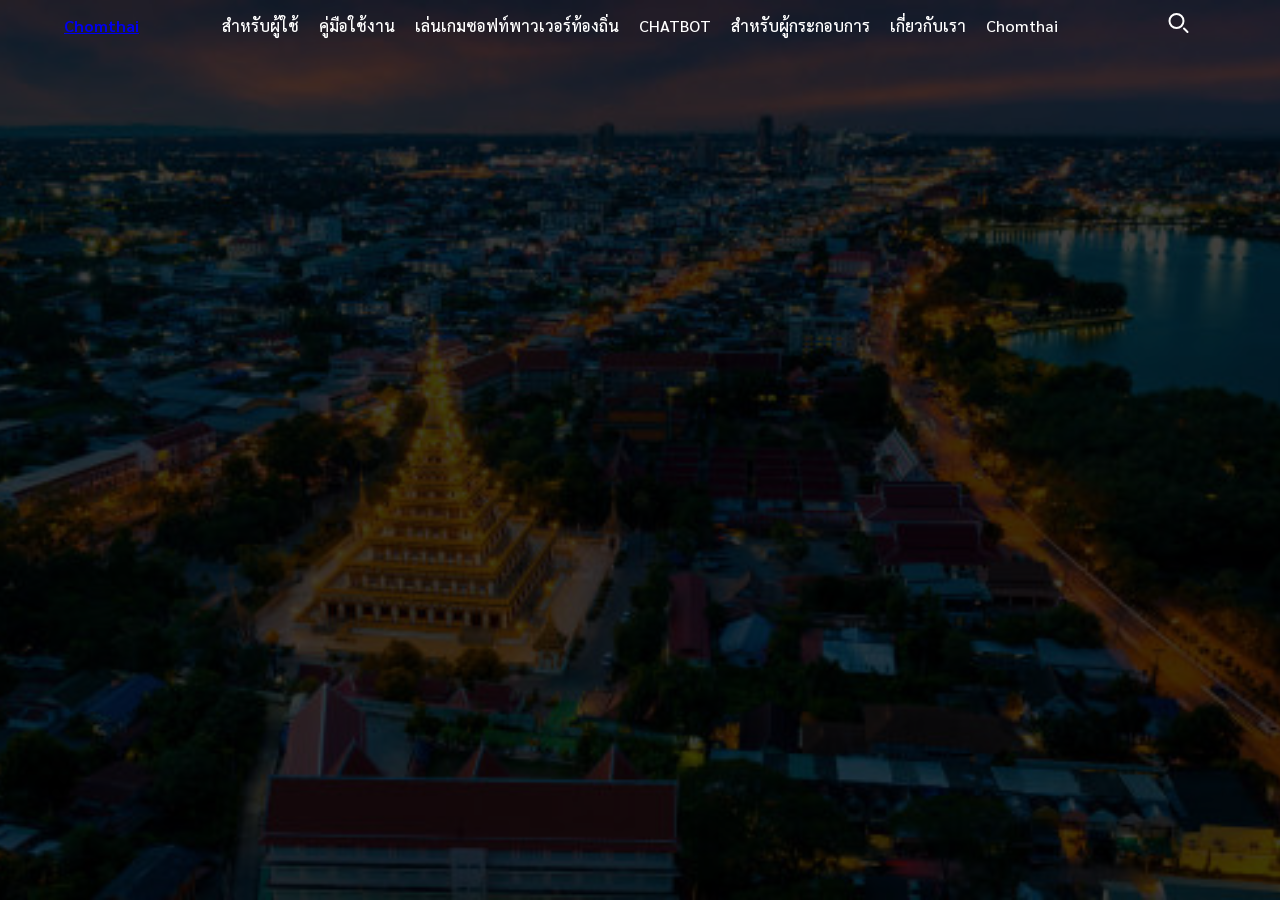
<file: f.html>
<!DOCTYPE html>
<html lang="en">
<head>
  <meta charset="UTF-8" />
  <meta name="viewport" content="width=device-width, initial-scale=1.0"/>
  <title>chomthai</title>
  <link rel="stylesheet" href="style.css">
</head>
<body>
  <header>
    <div class="logo"><a href="Chomthai.html">Chomthai</a></div>
    <ul class="menu">
      <li>สำหรับผู้ใช้</li>
      <li>คู่มือใช้งาน</li>
      <li>เล่นเกมซอฟท์พาวเวอร์ท้องถิ่น</li>
      <li>CHATBOT</li>
      <li>สำหรับผู้กระกอบการ</li>
      <li>เกี่ยวกับเรา</li>
      <li><a href="Chomthai.html" class="no-link">Chomthai</a></li>
    </ul>
    <div class="search">
      <svg aria-hidden="true" xmlns="http://www.w3.org/2000/svg" width="24" height="24" fill="none" viewBox="0 0 24 24">
        <path stroke="currentColor" stroke-linecap="round" stroke-width="2" d="m21 21-3.5-3.5M17 10a7 7 0 1 1-14 0 7 7 0 0 1 14 0Z"/>
      </svg>
    </div>
  </header>
  <div class="slider">
    <div class="list">
      <div class="item active">
        <img src="image/img.jpg">
      </div>
    </div>
  </div>
  <script src="app.js"></script>
</body>
</html>
</file>
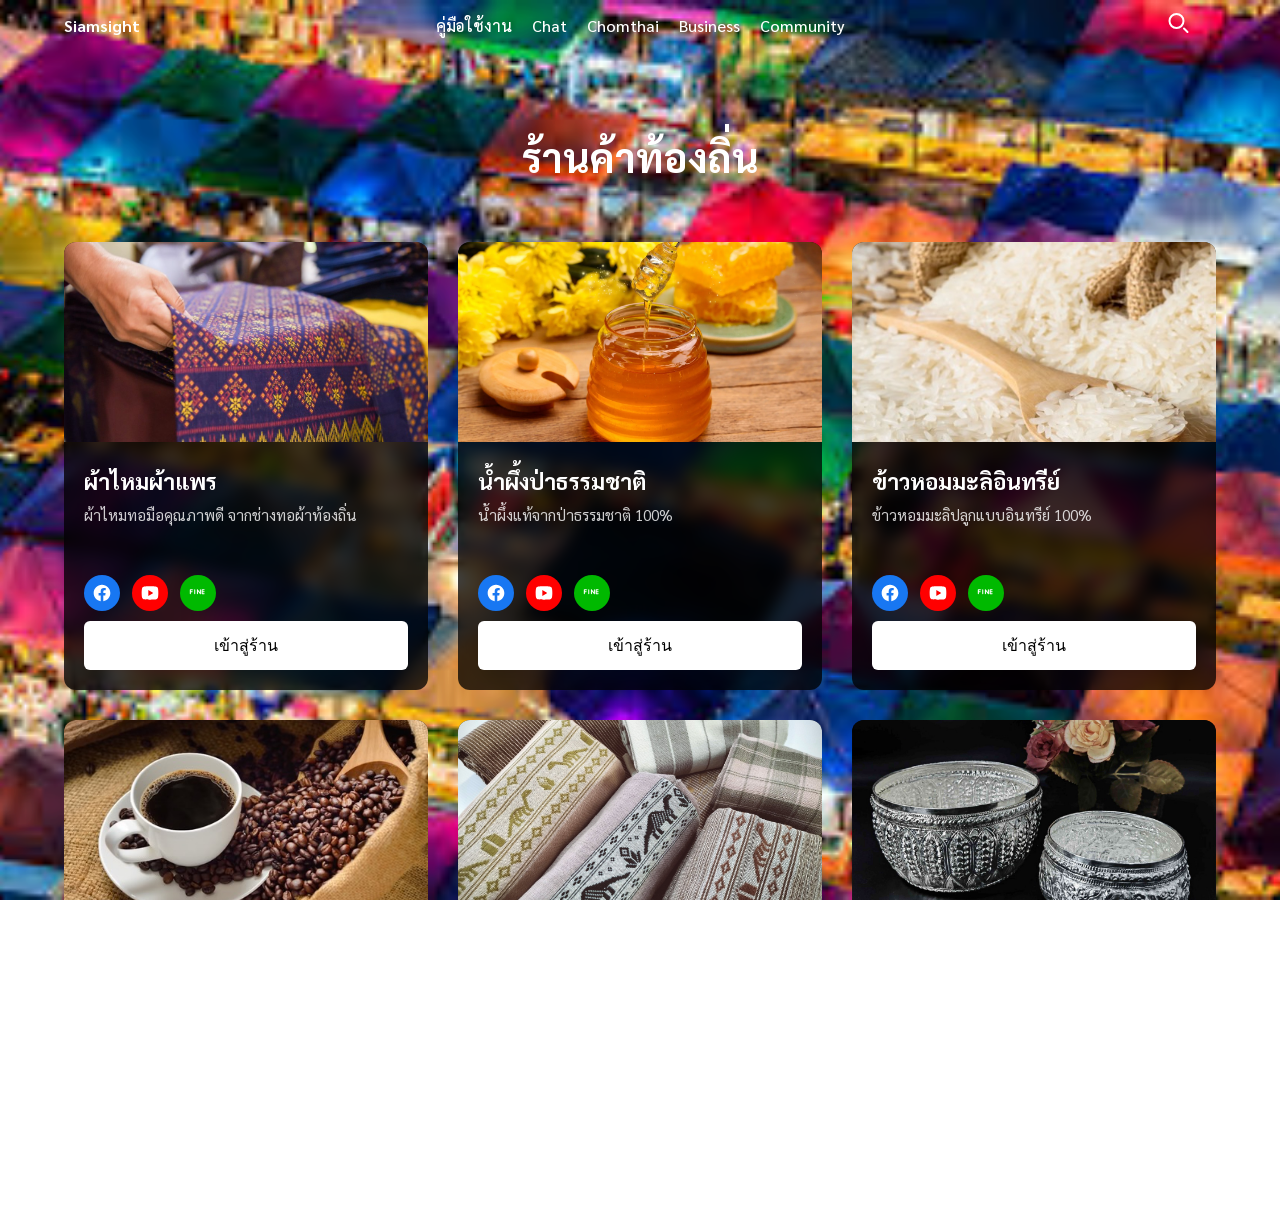
<file: store.html>
<!DOCTYPE html>
<html lang="en">
<head>
  <meta charset="UTF-8" />
  <meta name="viewport" content="width=device-width, initial-scale=1.0"/>
  <title>Siamsight Store</title>
  <link rel="stylesheet" href="style.css">
  <link rel="stylesheet" href="styles/social-buttons.css">
  <link rel="stylesheet" href="styles/scrollbar.css">
</head>
<body>
  <header>
    <div class="logo"><a href="Siamsight.html" class="no-link">Siamsight</a></div>
    <ul class="menu">
      <a href="f.html" class="no-link">คู่มือใช้งาน</a>
      <li class="chat-toggle" id="chat-toggle" tabindex="0" role="button" aria-haspopup="dialog" aria-expanded="false">Chat</li>
      <li><a href="Chomthai.html" class="no-link">Chomthai</a></li>
      <li><a href="store.html" class="no-link active">Business</a></li>
      <li>Community</li>
    </ul>
    <div class="search">
      <svg aria-hidden="true" xmlns="http://www.w3.org/2000/svg" width="24" height="24" fill="none" viewBox="0 0 24 24">
        <path stroke="currentColor" stroke-linecap="round" stroke-width="2" d="m21 21-3.5-3.5M17 10a7 7 0 1 1-14 0 7 7 0 0 1 14 0Z"/>
      </svg>
    </div>
  </header>

  <main class="store-container">
    <h1>ร้านค้าท้องถิ่น</h1>
    
    <div class="store-grid">
      <!-- Example store items -->
      <div class="store-item">
        <img src="image/store1.jpg" alt="Local Product 1">
        <div class="store-item-content">
          <h3>ผ้าไหมผ้าแพร</h3>
          <p>ผ้าไหมทอมือคุณภาพดี จากช่างทอผ้าท้องถิ่น</p>
          <div class="price">฿1,500</div>
          <div class="social-links">
            <a href="https://www.facebook.com/silkshopkk" target="_blank" class="social-button facebook">
              <svg viewBox="0 0 24 24" fill="currentColor">
                <path d="M12.001 2.002c-5.522 0-9.999 4.477-9.999 9.999 0 4.99 3.656 9.126 8.437 9.879v-6.988h-2.54v-2.891h2.54V9.798c0-2.508 1.493-3.891 3.776-3.891 1.094 0 2.24.195 2.24.195v2.459h-1.264c-1.24 0-1.628.772-1.628 1.563v1.875h2.771l-.443 2.891h-2.328v6.988C18.344 21.129 22 16.992 22 12.001c0-5.522-4.477-9.999-9.999-9.999z"/>
              </svg>
            </a>
            <a href="https://www.youtube.com/channel/silkshopkk" target="_blank" class="social-button youtube">
              <svg viewBox="0 0 24 24" fill="currentColor">
                <path d="M21.543 6.498C22 8.28 22 12 22 12s0 3.72-.457 5.502c-.254.985-.997 1.76-1.938 2.022C17.896 20 12 20 12 20s-5.893 0-7.605-.476c-.945-.266-1.687-1.04-1.938-2.022C2 15.72 2 12 2 12s0-3.72.457-5.502c.254-.985.997-1.76 1.938-2.022C6.107 4 12 4 12 4s5.896 0 7.605.476c.945.266 1.687 1.04 1.938 2.022zM10 15.5l6-3.5-6-3.5v7z"/>
              </svg>
            </a>
            <a href="https://line.me/ti/p/@silkshopkk" target="_blank" class="social-button line">
              <svg viewBox="0 0 24 24" fill="currentColor">
                <path d="M19.365 9.863c.349 0 .63.285.63.631 0 .345-.281.63-.63.63H17.61v1.125h1.755c.349 0 .63.283.63.63 0 .344-.281.629-.63.629h-2.386c-.345 0-.627-.285-.627-.629V8.108c0-.345.282-.63.63-.63h2.386c.346 0 .627.285.627.63 0 .349-.281.63-.63.63H17.61v1.125h1.755zm-3.855 3.016c0 .27-.174.51-.432.596-.064.021-.133.031-.199.031-.211 0-.391-.09-.51-.25l-2.443-3.317v2.94c0 .344-.279.629-.631.629-.346 0-.626-.285-.626-.629V8.108c0-.27.173-.51.43-.595.06-.023.136-.033.194-.033.195 0 .375.104.494.254l2.462 3.33V8.108c0-.345.282-.63.63-.63.345 0 .63.285.63.63l-.004 4.771h.005zM8.714 8.108c0-.345-.282-.63-.631-.63-.345 0-.627.285-.627.63v4.771c0 .346.282.629.63.629.346 0 .628-.283.628-.629V8.108zm-2.89 0c0-.345-.282-.63-.63-.63H2.81c-.346 0-.631.285-.631.63v4.771c0 .346.285.629.63.629.344 0 .626-.283.626-.629v-1.729h1.621c.346 0 .63-.283.63-.628 0-.348-.284-.63-.63-.63H3.435V8.738h2.387c.349 0 .632-.285.632-.63z"/>
              </svg>
            </a>
          </div>
          <button class="buy-button">เข้าสู่ร้าน</button>
        </div>
      </div>

      <div class="store-item">
        <img src="image/store2.jpg" alt="Local Product 2">
        <div class="store-item-content">
          <h3>น้ำผึ้งป่าธรรมชาติ</h3>
          <p>น้ำผึ้งแท้จากป่าธรรมชาติ 100%</p>
          <div class="price">฿350</div>
          <div class="social-links">
            <a href="https://www.facebook.com/honeyforyou" target="_blank" class="social-button facebook">
              <svg viewBox="0 0 24 24" fill="currentColor">
                <path d="M12.001 2.002c-5.522 0-9.999 4.477-9.999 9.999 0 4.99 3.656 9.126 8.437 9.879v-6.988h-2.54v-2.891h2.54V9.798c0-2.508 1.493-3.891 3.776-3.891 1.094 0 2.24.195 2.24.195v2.459h-1.264c-1.24 0-1.628.772-1.628 1.563v1.875h2.771l-.443 2.891h-2.328v6.988C18.344 21.129 22 16.992 22 12.001c0-5.522-4.477-9.999-9.999-9.999z"/>
              </svg>
            </a>
            <a href="https://www.youtube.com/channel/honeyforyou" target="_blank" class="social-button youtube">
              <svg viewBox="0 0 24 24" fill="currentColor">
                <path d="M21.543 6.498C22 8.28 22 12 22 12s0 3.72-.457 5.502c-.254.985-.997 1.76-1.938 2.022C17.896 20 12 20 12 20s-5.893 0-7.605-.476c-.945-.266-1.687-1.04-1.938-2.022C2 15.72 2 12 2 12s0-3.72.457-5.502c.254-.985.997-1.76 1.938-2.022C6.107 4 12 4 12 4s5.896 0 7.605.476c.945.266 1.687 1.04 1.938 2.022zM10 15.5l6-3.5-6-3.5v7z"/>
              </svg>
            </a>
            <a href="https://line.me/ti/p/@honeyforyou" target="_blank" class="social-button line">
              <svg viewBox="0 0 24 24" fill="currentColor">
                <path d="M19.365 9.863c.349 0 .63.285.63.631 0 .345-.281.63-.63.63H17.61v1.125h1.755c.349 0 .63.283.63.63 0 .344-.281.629-.63.629h-2.386c-.345 0-.627-.285-.627-.629V8.108c0-.345.282-.63.63-.63h2.386c.346 0 .627.285.627.63 0 .349-.281.63-.63.63H17.61v1.125h1.755zm-3.855 3.016c0 .27-.174.51-.432.596-.064.021-.133.031-.199.031-.211 0-.391-.09-.51-.25l-2.443-3.317v2.94c0 .344-.279.629-.631.629-.346 0-.626-.285-.626-.629V8.108c0-.27.173-.51.43-.595.06-.023.136-.033.194-.033.195 0 .375.104.494.254l2.462 3.33V8.108c0-.345.282-.63.63-.63.345 0 .63.285.63.63l-.004 4.771h.005zM8.714 8.108c0-.345-.282-.63-.631-.63-.345 0-.627.285-.627.63v4.771c0 .346.282.629.63.629.346 0 .628-.283.628-.629V8.108zm-2.89 0c0-.345-.282-.63-.63-.63H2.81c-.346 0-.631.285-.631.63v4.771c0 .346.285.629.63.629.344 0 .626-.283.626-.629v-1.729h1.621c.346 0 .63-.283.63-.628 0-.348-.284-.63-.63-.63H3.435V8.738h2.387c.349 0 .632-.285.632-.63z"/>
              </svg>
            </a>
          </div>
          <button class="buy-button">เข้าสู่ร้าน</button>
        </div>
      </div>

      <div class="store-item">
        <img src="image/store3.jpg" alt="Local Product 3">
        <div class="store-item-content">
          <h3>ข้าวหอมมะลิอินทรีย์</h3>
          <p>ข้าวหอมมะลิปลูกแบบอินทรีย์ 100%</p>
          <div class="price">฿180</div>
          <div class="social-links">
            <a href="https://www.facebook.com/organicrice" target="_blank" class="social-button facebook">
              <svg viewBox="0 0 24 24" fill="currentColor">
                <path d="M12.001 2.002c-5.522 0-9.999 4.477-9.999 9.999 0 4.99 3.656 9.126 8.437 9.879v-6.988h-2.54v-2.891h2.54V9.798c0-2.508 1.493-3.891 3.776-3.891 1.094 0 2.24.195 2.24.195v2.459h-1.264c-1.24 0-1.628.772-1.628 1.563v1.875h2.771l-.443 2.891h-2.328v6.988C18.344 21.129 22 16.992 22 12.001c0-5.522-4.477-9.999-9.999-9.999z"/>
              </svg>
            </a>
            <a href="https://www.youtube.com/channel/organicrice" target="_blank" class="social-button youtube">
              <svg viewBox="0 0 24 24" fill="currentColor">
                <path d="M21.543 6.498C22 8.28 22 12 22 12s0 3.72-.457 5.502c-.254.985-.997 1.76-1.938 2.022C17.896 20 12 20 12 20s-5.893 0-7.605-.476c-.945-.266-1.687-1.04-1.938-2.022C2 15.72 2 12 2 12s0-3.72.457-5.502c.254-.985.997-1.76 1.938-2.022C6.107 4 12 4 12 4s5.896 0 7.605.476c.945.266 1.687 1.04 1.938 2.022zM10 15.5l6-3.5-6-3.5v7z"/>
              </svg>
            </a>
            <a href="https://line.me/ti/p/@organicrice" target="_blank" class="social-button line">
              <svg viewBox="0 0 24 24" fill="currentColor">
                <path d="M19.365 9.863c.349 0 .63.285.63.631 0 .345-.281.63-.63.63H17.61v1.125h1.755c.349 0 .63.283.63.63 0 .344-.281.629-.63.629h-2.386c-.345 0-.627-.285-.627-.629V8.108c0-.345.282-.63.63-.63h2.386c.346 0 .627.285.627.63 0 .349-.281.63-.63.63H17.61v1.125h1.755zm-3.855 3.016c0 .27-.174.51-.432.596-.064.021-.133.031-.199.031-.211 0-.391-.09-.51-.25l-2.443-3.317v2.94c0 .344-.279.629-.631.629-.346 0-.626-.285-.626-.629V8.108c0-.27.173-.51.43-.595.06-.023.136-.033.194-.033.195 0 .375.104.494.254l2.462 3.33V8.108c0-.345.282-.63.63-.63.345 0 .63.285.63.63l-.004 4.771h.005zM8.714 8.108c0-.345-.282-.63-.631-.63-.345 0-.627.285-.627.63v4.771c0 .346.282.629.63.629.346 0 .628-.283.628-.629V8.108zm-2.89 0c0-.345-.282-.63-.63-.63H2.81c-.346 0-.631.285-.631.63v4.771c0 .346.285.629.63.629.344 0 .626-.283.626-.629v-1.729h1.621c.346 0 .63-.283.63-.628 0-.348-.284-.63-.63-.63H3.435V8.738h2.387c.349 0 .632-.285.632-.63z"/>
              </svg>
            </a>
          </div>
          <button class="buy-button">เข้าสู่ร้าน </button>
        </div>
      </div>

      <div class="store-item">
        <img src="image/store4.jpg" alt="Local Product 4">
        <div class="store-item-content">
          <h3>กาแฟดอยช้าง</h3>
          <p>กาแฟอาราบิก้าคั่วกลาง จากดอยช้าง เชียงราย</p>
          <div class="price">฿250</div>
          <div class="social-links">
            <a href="https://www.facebook.com/doicoffee" target="_blank" class="social-button facebook">
              <svg viewBox="0 0 24 24" fill="currentColor">
                <path d="M12.001 2.002c-5.522 0-9.999 4.477-9.999 9.999 0 4.99 3.656 9.126 8.437 9.879v-6.988h-2.54v-2.891h2.54V9.798c0-2.508 1.493-3.891 3.776-3.891 1.094 0 2.24.195 2.24.195v2.459h-1.264c-1.24 0-1.628.772-1.628 1.563v1.875h2.771l-.443 2.891h-2.328v6.988C18.344 21.129 22 16.992 22 12.001c0-5.522-4.477-9.999-9.999-9.999z"/>
              </svg>
            </a>
            <a href="https://www.youtube.com/channel/doicoffee" target="_blank" class="social-button youtube">
              <svg viewBox="0 0 24 24" fill="currentColor">
                <path d="M21.543 6.498C22 8.28 22 12 22 12s0 3.72-.457 5.502c-.254.985-.997 1.76-1.938 2.022C17.896 20 12 20 12 20s-5.893 0-7.605-.476c-.945-.266-1.687-1.04-1.938-2.022C2 15.72 2 12 2 12s0-3.72.457-5.502c.254-.985.997-1.76 1.938-2.022C6.107 4 12 4 12 4s5.896 0 7.605.476c.945.266 1.687 1.04 1.938 2.022zM10 15.5l6-3.5-6-3.5v7z"/>
              </svg>
            </a>
            <a href="https://line.me/ti/p/@doicoffee" target="_blank" class="social-button line">
              <svg viewBox="0 0 24 24" fill="currentColor">
                <path d="M19.365 9.863c.349 0 .63.285.63.631 0 .345-.281.63-.63.63H17.61v1.125h1.755c.349 0 .63.283.63.63 0 .344-.281.629-.63.629h-2.386c-.345 0-.627-.285-.627-.629V8.108c0-.345.282-.63.63-.63h2.386c.346 0 .627.285.627.63 0 .349-.281.63-.63.63H17.61v1.125h1.755zm-3.855 3.016c0 .27-.174.51-.432.596-.064.021-.133.031-.199.031-.211 0-.391-.09-.51-.25l-2.443-3.317v2.94c0 .344-.279.629-.631.629-.346 0-.626-.285-.626-.629V8.108c0-.27.173-.51.43-.595.06-.023.136-.033.194-.033.195 0 .375.104.494.254l2.462 3.33V8.108c0-.345.282-.63.63-.63.345 0 .63.285.63.63l-.004 4.771h.005zM8.714 8.108c0-.345-.282-.63-.631-.63-.345 0-.627.285-.627.63v4.771c0 .346.282.629.63.629.346 0 .628-.283.628-.629V8.108zm-2.89 0c0-.345-.282-.63-.63-.63H2.81c-.346 0-.631.285-.631.63v4.771c0 .346.285.629.63.629.344 0 .626-.283.626-.629v-1.729h1.621c.346 0 .63-.283.63-.628 0-.348-.284-.63-.63-.63H3.435V8.738h2.387c.349 0 .632-.285.632-.63z"/>
              </svg>
            </a>
          </div>
          <button class="buy-button">เข้าสู่ร้าน</button>
        </div>
      </div>

      <div class="store-item">
        <img src="image/store5.jpg" alt="Local Product 5">
        <div class="store-item-content">
          <h3>ผ้าฝ้ายทอมือ</h3>
          <p>ผ้าฝ้ายทอมือ ลายดั้งเดิม จากช่างทอผ้าพื้นเมือง</p>
          <div class="price">฿890</div>
          <div class="social-links">
            <a href="https://www.facebook.com/cottoncraft" target="_blank" class="social-button facebook">
              <svg viewBox="0 0 24 24" fill="currentColor">
                <path d="M12.001 2.002c-5.522 0-9.999 4.477-9.999 9.999 0 4.99 3.656 9.126 8.437 9.879v-6.988h-2.54v-2.891h2.54V9.798c0-2.508 1.493-3.891 3.776-3.891 1.094 0 2.24.195 2.24.195v2.459h-1.264c-1.24 0-1.628.772-1.628 1.563v1.875h2.771l-.443 2.891h-2.328v6.988C18.344 21.129 22 16.992 22 12.001c0-5.522-4.477-9.999-9.999-9.999z"/>
              </svg>
            </a>
            <a href="https://www.youtube.com/channel/cottoncraft" target="_blank" class="social-button youtube">
              <svg viewBox="0 0 24 24" fill="currentColor">
                <path d="M21.543 6.498C22 8.28 22 12 22 12s0 3.72-.457 5.502c-.254.985-.997 1.76-1.938 2.022C17.896 20 12 20 12 20s-5.893 0-7.605-.476c-.945-.266-1.687-1.04-1.938-2.022C2 15.72 2 12 2 12s0-3.72.457-5.502c.254-.985.997-1.76 1.938-2.022C6.107 4 12 4 12 4s5.896 0 7.605.476c.945.266 1.687 1.04 1.938 2.022zM10 15.5l6-3.5-6-3.5v7z"/>
              </svg>
            </a>
            <a href="https://line.me/ti/p/@cottoncraft" target="_blank" class="social-button line">
              <svg viewBox="0 0 24 24" fill="currentColor">
                <path d="M19.365 9.863c.349 0 .63.285.63.631 0 .345-.281.63-.63.63H17.61v1.125h1.755c.349 0 .63.283.63.63 0 .344-.281.629-.63.629h-2.386c-.345 0-.627-.285-.627-.629V8.108c0-.345.282-.63.63-.63h2.386c.346 0 .627.285.627.63 0 .349-.281.63-.63.63H17.61v1.125h1.755zm-3.855 3.016c0 .27-.174.51-.432.596-.064.021-.133.031-.199.031-.211 0-.391-.09-.51-.25l-2.443-3.317v2.94c0 .344-.279.629-.631.629-.346 0-.626-.285-.626-.629V8.108c0-.27.173-.51.43-.595.06-.023.136-.033.194-.033.195 0 .375.104.494.254l2.462 3.33V8.108c0-.345.282-.63.63-.63.345 0 .63.285.63.63l-.004 4.771h.005zM8.714 8.108c0-.345-.282-.63-.631-.63-.345 0-.627.285-.627.63v4.771c0 .346.282.629.63.629.346 0 .628-.283.628-.629V8.108zm-2.89 0c0-.345-.282-.63-.63-.63H2.81c-.346 0-.631.285-.631.63v4.771c0 .346.285.629.63.629.344 0 .626-.283.626-.629v-1.729h1.621c.346 0 .63-.283.63-.628 0-.348-.284-.63-.63-.63H3.435V8.738h2.387c.349 0 .632-.285.632-.63z"/>
              </svg>
            </a>
          </div>
          <button class="buy-button">เข้าสู่ร้าน</button>
        </div>
      </div>

      <div class="store-item">
        <img src="image/store6.jpg" alt="Local Product 6">
        <div class="store-item-content">
          <h3>เครื่องเงินเชียงใหม่</h3>
          <p>เครื่องเงินแท้ ลวดลายโบราณ งานฝีมือช่างเชียงใหม่</p>
          <div class="price">฿2,500</div>
          <div class="social-links">
            <a href="https://www.facebook.com/cmsilver" target="_blank" class="social-button facebook">
              <svg viewBox="0 0 24 24" fill="currentColor">
                <path d="M12.001 2.002c-5.522 0-9.999 4.477-9.999 9.999 0 4.99 3.656 9.126 8.437 9.879v-6.988h-2.54v-2.891h2.54V9.798c0-2.508 1.493-3.891 3.776-3.891 1.094 0 2.24.195 2.24.195v2.459h-1.264c-1.24 0-1.628.772-1.628 1.563v1.875h2.771l-.443 2.891h-2.328v6.988C18.344 21.129 22 16.992 22 12.001c0-5.522-4.477-9.999-9.999-9.999z"/>
              </svg>
            </a>
            <a href="https://www.youtube.com/channel/cmsilver" target="_blank" class="social-button youtube">
              <svg viewBox="0 0 24 24" fill="currentColor">
                <path d="M21.543 6.498C22 8.28 22 12 22 12s0 3.72-.457 5.502c-.254.985-.997 1.76-1.938 2.022C17.896 20 12 20 12 20s-5.893 0-7.605-.476c-.945-.266-1.687-1.04-1.938-2.022C2 15.72 2 12 2 12s0-3.72.457-5.502c.254-.985.997-1.76 1.938-2.022C6.107 4 12 4 12 4s5.896 0 7.605.476c.945.266 1.687 1.04 1.938 2.022zM10 15.5l6-3.5-6-3.5v7z"/>
              </svg>
            </a>
            <a href="https://line.me/ti/p/@cmsilver" target="_blank" class="social-button line">
              <svg viewBox="0 0 24 24" fill="currentColor">
                <path d="M19.365 9.863c.349 0 .63.285.63.631 0 .345-.281.63-.63.63H17.61v1.125h1.755c.349 0 .63.283.63.63 0 .344-.281.629-.63.629h-2.386c-.345 0-.627-.285-.627-.629V8.108c0-.345.282-.63.63-.63h2.386c.346 0 .627.285.627.63 0 .349-.281.63-.63.63H17.61v1.125h1.755zm-3.855 3.016c0 .27-.174.51-.432.596-.064.021-.133.031-.199.031-.211 0-.391-.09-.51-.25l-2.443-3.317v2.94c0 .344-.279.629-.631.629-.346 0-.626-.285-.626-.629V8.108c0-.27.173-.51.43-.595.06-.023.136-.033.194-.033.195 0 .375.104.494.254l2.462 3.33V8.108c0-.345.282-.63.63-.63.345 0 .63.285.63.63l-.004 4.771h.005zM8.714 8.108c0-.345-.282-.63-.631-.63-.345 0-.627.285-.627.63v4.771c0 .346.282.629.63.629.346 0 .628-.283.628-.629V8.108zm-2.89 0c0-.345-.282-.63-.63-.63H2.81c-.346 0-.631.285-.631.63v4.771c0 .346.285.629.63.629.344 0 .626-.283.626-.629v-1.729h1.621c.346 0 .63-.283.63-.628 0-.348-.284-.63-.63-.63H3.435V8.738h2.387c.349 0 .632-.285.632-.63z"/>
              </svg>
            </a>
          </div>
          <button class="buy-button">เข้าสู่ร้าน</button>
        </div>
      </div>

    </div>
  </main>

  <!-- Chat UI -->
  <div class="chat-modal" id="chat-modal" role="dialog" aria-modal="true" aria-hidden="true">
    <div class="chat-panel">
      <div class="chat-header">
        <strong>Chatbot</strong>
        <button class="chat-close" id="chat-close" aria-label="Close chat">✕</button>
      </div>
      <div class="chat-messages" id="chat-messages" tabindex="0">
        <div class="chat-empty">Say hi — this is a UI demo.</div>
      </div>
      <form class="chat-input" id="chat-form">
        <input type="text" id="chat-text" placeholder="Type a message..." aria-label="Type a message">
        <button type="submit">Send</button>
      </form>
    </div>
  </div>

  <script src="app.js"></script>
</body>
</html>
</file>
<file: style.css>
@import url('https://fonts.googleapis.com/css2?family=Noto+Sans+Thai:wght@100..900&family=Noto+Serif+Thai:wght@100..900&family=Roboto:ital,wght@0,100..900;1,100..900&family=Sarabun:ital,wght@0,100;0,200;0,300;0,400;0,500;0,600;0,700;0,800;1,100;1,200;1,300;1,400;1,500;1,600;1,700;1,800&family=Space+Mono:ital,wght@0,400;0,700;1,400;1,700&display=swap');
body {
    font-family: Sarabun;
    margin: 0;
    background: url('image/thai-pattern.jpg') no-repeat center center fixed;
    background-size: cover;
    color: white;
    height: 100vh;
}

/* Store page styles */
.store-container {
    width: 1200px;
    max-width: 90%;
    margin: 80px auto 40px;
    padding: 0 20px;
    position: relative;
}

/* Add background image with overlay for the business page */
.store-container::before {
    content: '';
    position: fixed;
    top: 0;
    left: 0;
    width: 100%;
    height: 100%;
    background-image: url('image/thai-pattern.jpg');
    background-size: cover;
    background-position: center;
    background-attachment: fixed;
    opacity: 0.15;
    z-index: -1;
}

.store-container h1 {
    font-size: 2.5em;
    margin-bottom: 40px;
    text-align: center;
}

.store-grid {
    display: grid;
    grid-template-columns: repeat(auto-fill, minmax(300px, 1fr));
    gap: 30px;
    padding: 20px 0;
}

.store-item {
    background: rgba(0, 0, 0, 0.75);
    border-radius: 12px;
    overflow: hidden;
    transition: transform 0.3s ease, box-shadow 0.3s ease;
    backdrop-filter: blur(8px);
}

.store-item:hover {
    transform: translateY(-5px);
    box-shadow: 0 10px 30px rgba(0, 0, 0, 0.5);
}

.store-item img {
    width: 100%;
    height: 200px;
    object-fit: cover;
}

.store-item-content {
    padding: 20px;
}

.store-item h3 {
    margin: 0 0 10px;
    font-size: 1.4em;
}

.store-item p {
    margin: 0 0 15px;
    opacity: 0.8;
    font-size: 0.95em;
}

.store-item .price {
    font-size: 1.2em;
    opacity: 0;
    font-weight: bold;
    color: #ffffff;
    margin-bottom: 0px;
}

.buy-button {
    width: 100%;
    padding: 12px;
    background: #ffffff;
    color: black;
    border: none;
    border-radius: 6px;
    font-size: 1em;
    cursor: pointer;
    transition: background-color 0.2s ease;
}

.buy-button:hover {
    background: #ffffff;
}

svg {
    width: 25px;
}

header {
    width: 1200px;
    max-width: 90%;
    margin: auto;
    display: grid;
    grid-template-columns: 50px 1fr 50px;
    grid-template-rows: 50px;
    justify-content: center;
    align-items: center;
    position: relative;
    /* bring header above other page layers so menu items are clickable */
    z-index: 10050;
}

a.no-link {
    text-decoration: none;    /* เอาเส้นใต้ */
    color: inherit;           /* ใช้สีข้อความขององค์ประกอบพาเรนต์ */
    cursor: pointer;
}

header .logo {
    font-weight: bold;
}

header .menu {
    padding: 0;
    margin: 0;
    list-style: none;
    display: flex;
    justify-content: center;
    gap: 20px;
    font-weight: 500;
}

/* make header chat toggle clearly clickable */
.chat-toggle {
    cursor: pointer;
    position: relative; /* ensure it sits above any overlapping elements */
    z-index: 10060;
}

/* slider */

.slider {
    height: 100vh;
    overflow: hidden;
    margin-top: -50px;
    position: relative;

}

.slider .list .item {
    position: absolute;
    inset: 0 0 0 0;
    overflow: hidden;
    opacity: 1;
    transition: .5s;
}

.slider .list .item img {
    width: 100%;
    height: 100%;
    object-fit: cover;
}

.slider .list .item::after {
    content: '';
    width: 100%;
    height: 100%;
    position: absolute;
    left: 0;
    bottom: 0;
    background-color: black;
    opacity: 0.75;
}

.slider .list .item .content {
    position: absolute;
    left: 10%;
    top: 20%;
    width: 500px;
    max-width: 80%;
    z-index: 1;
}

.slider .list .item .content .author {
    font-weight: bold;
    letter-spacing: 10px;
}

.slider .list .item .content .title,
.slider .list .item .content .topic {
    font-weight: bold;
    font-size: 5em;
    line-height: 1.3em;
}

.slider .list .item .content .buttons {
    display: grid;
    grid-template-columns: repeat(2, 130px);
    grid-template-rows: 40px;
    gap: 5px;
    margin-top: 20px;
}

.slider .list .item .content button {
    background-color: rgb(59, 59, 59);
    border: none;
    font-family: monospace;
    width: 125px;
    height: 40px;
    border-radius: 5px;
    color: white;
}

/* .slider .list .item .content p:nth-child(1) {
    text-transform: uppercase;
    letter-spacing: 10px;
}

.slider .list .item .content h2 {
    font-size: 100px;
    margin: 0;

} */

/* .slider .list .item.active {
    opacity: 1;
    z-index: 10;

} */

/* .slider .list .item.active p:nth-child(1),
.slider .list .item.active h2,
.slider .list .item.active p:nth-child(3) {
    transform: translateY(30px);
    filter: blur(20px);
    opacity: 0;
    animation: showContent .5s .7s ease-in-out 1 forwards;
}

.slider .list .item.active h2 {
    animation-delay: 1s;

}
.slider .list .item.active p:nth-child(3) {
    animation-duration: 1.3s;
} */

/* .moreinfo {
    position: absolute;
    z-index: 100;
    top: 65%;
    left: 10%;
}

.moreinfo button {
    background-color: rgb(59, 59, 59);
    border: none;
    font-family: monospace;
    width: 100px;
    height: 40px;
    border-radius: 5px;
    color: white;
} */

/* .thumbnail */

.thumbnail {
    position: absolute;
    bottom: 50px;
    left: 73%;
    /* justify-content: center; */
    z-index: 100;
    display: flex;
    gap: 10px;
    width: 690px;
    height: 250px;
    padding: 0 50px;
    box-sizing: border-box;
    overflow: hidden; /* Changed from auto to hidden */
    transform: translateX(-50%); /* Center the container */
}

.thumbnail .items-wrapper {
    display: flex;
    gap: 10px;
    transition: transform 0.5s cubic-bezier(0.4, 0, 0.2, 1);
    will-change: transform;
}

.thumbnail .item {
    width: 150px;
    height: 220px;
    filter: brightness(.5);
    transition: filter 0.5s ease;
    flex-shrink: 0;
    opacity: 1;
    transform: scale(1);
    transition: 
        filter 0.5s ease,
        opacity 0.5s ease,
        transform 0.5s ease;
}

/* Animation classes for items */
.thumbnail .item.sliding-out {
    opacity: 0;
    transform: scale(0.8);
}

.thumbnail .item.sliding-in {
    opacity: 0;
    transform: scale(0.8);
}

.thumbnail .item img {
    width: 100%;
    height: 100%;
    object-fit: cover;
    border-radius: 10px;
}

.thumbnail .item .content {
    position: absolute;
    inset: auto 10px 10px 10px;
}

/* arrow */

.arrows {
    position: absolute;
    right: 7%;
    top: 52%;
    z-index: 100;
}

.arrows button {
    background-color: gray;
    border: none;
    font-family: monospace;
    width: 40px;
    height: 40px;
    border-radius: 5px;
    font-size: x-large;
    color: #eee;
    transition: .5s;
    z-index: 100;
}

.arrows button:hover {
    background-color: white;
    color: black;
}

/* wtf dk */

.slider .thumbnail .item.active {
    filter: brightness(1);
}

.slider .list .item .content p:nth-child(1){
    text-transform: uppercase;  
    letter-spacing: 10px;
}
.slider .list .item .content h2{
    font-size: 100px;
    margin: 0;
}
.slider .list .item.active{
    opacity: 1;
    z-index: 10;
}

@keyframes showContent {
    to{
        transform: translateY(0);
        filter: blur(0);
        opacity: 1;
    }
}
.slider .list .item.active p:nth-child(1),
.slider .list .item.active h2,
.slider .list .item.active button,
.slider .list .item.active p:nth-child(3){
    transform: translateY(30px);
    filter: blur(20px);
    opacity: 0;
    animation: showContent .5s .7s ease-in-out 1 forwards;
}
.slider .list .item.active h2{
    animation-delay: 1s;
}
.slider .list .item.active p:nth-child(3){
    animation-duration: 1.3s;
}

.slider .list .item.active button {
    animation-duration: 1.6s;
}

.slider.next .arrows button,
.slider.prev .arrows button {
    pointer-events: none;
}

/*map*/

:root{
    /* Map button variables */
    --btn-size: 72px;        /* original button diameter */
    --expanded-scale: 7;   /* how much to scale the button when expanded */
    --expanded-radius: 5px; /* final square corner radius */
    --accent: linear-gradient(135deg,#6ee7b7,#3b82f6);
    --txt: #fff;
    --dur: 1000ms; /* increased to slow animations */
    --shadow: 0 10px 30px rgba(2,6,23,0.35);

    /* Chat animation settings */
    --chat-animation-duration: 0.5s;
    --chat-animation-curve: cubic-bezier(0.34, 1.56, 0.64, 1);
    --chat-initial-scale: 0.95;
    --chat-initial-y-offset: 10px;
    --chat-background-opacity: 0.35;
    --chat-panel-shadow: 0 20px 60px rgba(2,6,23,0.7);
    
    /* Chat colors */
    --chat-bg: #0b1220;
    --chat-input-bg: #1e293b;
    --chat-user-msg-bg: #3b82f6;
    --chat-bot-msg-bg: #1e293b;
    --chat-border-color: rgba(255,255,255,0.06);
}

.mapbtn {
    width: var(--btn-size);
    height: var(--btn-size);
    border-radius: 50%;
    display: inline-grid;
    place-items: center;
    /* animate transform, position and shape smoothly when toggling expanded */
    transition: transform var(--dur) cubic-bezier(.2, .9, .2, 1),
                left var(--dur) ease, top var(--dur) ease,
                width var(--dur) ease, height var(--dur) ease,
                border-radius var(--dur) ease, box-shadow var(--dur) ease, opacity var(--dur) ease;
    transform-origin: center center;
    will-change: transform, width, height, left, top, border-radius, box-shadow;
    position: relative;
    z-index: 100;
}

.mapbtn.expanded {
    /* Use transform-based centering and scaling so the change animates smoothly.
       We use fixed positioning so the button centers on the viewport regardless
       of its original parent. We avoid changing width/height directly and rely
       on scale for visual enlargement to prevent layout jumps when the element
       is reparented in JS. */
    position: fixed;
    left: 50%;
    top: 50%;
    /* keep intrinsic width/height (var(--btn-size)) and enlarge with scale */
    width: var(--btn-size);
    height: var(--btn-size);
    transform: translate(-50%, -50%) scale(var(--expanded-scale));
    border-radius: var(--expanded-radius);
    box-shadow: 0 30px 60px rgba(2, 6, 23, 0.6);
    background-image: url("image/img.jpg");
    z-index: 9999;
}

/* content that sits on top of the button when expanded */
.label {
    pointer-events: none; /* let clicks go to button */
    transition: opacity 200ms ease;
}
.mapbtn-btn.expanded .label {
    opacity: 0.95;
}

/* small accessible focus ring */
.mapbtn:focus-visible {
    box-shadow: 0 0 0 4px rgba(99,102,241,0.15), var(--shadow);
}

/* keep the page tidy on very small screens */
@media (max-width:500px) {
    :root { --expanded-scale: 3.5; }
}

/* clickable map points */
.mapbtn {
    position: relative;   /* ensure relative positioning */
    overflow: hidden;     /* clip points when not expanded */
}

/* map background image */
.mapbtn::before {
    content: "";
    position: absolute;
    inset: 0;
    background-image: url('images/map.jpg');  /* 👈 add your map image path here */
    background-size: cover;
    background-position: center;
    opacity: 0;
    transition: opacity var(--dur) ease;
    z-index: 0;
}

/* clickable hotspot styling */
.map-point {
    position: absolute;
    width: 20px;
    height: 20px;
    transform: translate(-50%, -50%); /* center at the point */
    border-radius: 50%;
    background: rgba(255, 80, 80, 0.95);
    box-shadow: 0 4px 12px rgba(0,0,0,0.4);
    transition: transform 200ms ease, box-shadow 200ms ease, opacity var(--dur) ease;
    opacity: 0;          /* hidden until expanded */
    /* disable clicks until expanded-ready to avoid accidental navigation */
    pointer-events: none;
    z-index: 3;          /* above background */
    display: inline-block;
    text-decoration: none;
    cursor: pointer;
}

/* bigger invisible hit area */
.map-point::before {
    content: '';
    position: absolute;
    left: 50%;
    top: 50%;
    transform: translate(-50%,-50%);
    width: 44px;
    height: 44px;
    border-radius: 50%;
    background: transparent;
    pointer-events: none;
}

/* show points and background when expanded */
.mapbtn.expanded .map-point {
    opacity: 1;
}

.mapbtn.expanded::before {
    opacity: 1;
    /* Optional: add a dark overlay to keep text readable */
    background-image: linear-gradient(rgba(0,0,0,0.2), rgba(0,0,0,0.2)),
                     url('images/map.jpg');  /* 👈 add your map image path here */
}

/* only allow pointer events (clicks) when fully expanded and ready */
.mapbtn.expanded-ready .map-point {
    pointer-events: auto;
}

/* hover/focus effects */
.map-point:hover,
.map-point:focus {
    transform: translate(-50%, -50%) scale(1.35);
    box-shadow: 0 8px 20px rgba(0,0,0,0.6);
    outline: none;
}

/* accessibility: visible focus ring */
.map-point:focus {
    box-shadow: 0 0 0 4px rgba(99,102,241,0.15);
}

/* <-------------------------------------> */

/* Chat modal UI */
.chat-modal {
    position: fixed;
    inset: 0;
    display: flex;
    align-items: center;
    justify-content: center;
    background: rgba(0,0,0,0);
    z-index: 10000;
    opacity: 0;
    pointer-events: none;
    transition: opacity var(--chat-animation-duration) ease, 
                background-color var(--chat-animation-duration) ease;
}
.chat-modal.open {
    opacity: 1;
    pointer-events: auto;
    background: rgba(0,0,0,var(--chat-background-opacity));
}
.chat-panel {
    width: 420px;
    max-width: calc(100% - 40px);
    height: 520px;
    background: var(--chat-bg);
    color: #fff;
    border-radius: 12px;
    box-shadow: var(--chat-panel-shadow);
    display: flex;
    flex-direction: column;
    overflow: hidden;
    transform: scale(var(--chat-initial-scale)) translateY(var(--chat-initial-y-offset));
    opacity: 0;
    transition: transform var(--chat-animation-duration) var(--chat-animation-curve),
                opacity var(--chat-animation-duration) ease;
}
.chat-modal.open .chat-panel {
    transform: scale(1) translateY(0);
    opacity: 1;
}
.chat-header {
    padding: 12px 14px;
    background: linear-gradient(90deg,#0f1724,#071024);
    display:flex;
    align-items:center;
    justify-content: space-between;
}
.chat-header button.chat-close {
    background: transparent;
    border: none;
    color: #cbd5e1;
    font-size: 18px;
    cursor: pointer;
}
.chat-messages {
    padding: 16px 16px 28px 16px; /* extra bottom padding so last message isn't hidden */
    flex: 1 1 auto;
    overflow: auto;
    font-size: 14px;
    display: flex;
    flex-direction: column;
    gap: 10px;
    background: transparent;
    scroll-behavior: smooth;
}
.chat-messages .chat-empty {
    opacity: 0.7;
    margin-top: auto;
}

/* Custom (subtle) scrollbar styling - WebKit */
.chat-messages::-webkit-scrollbar {
    width: 10px;
}
.chat-messages::-webkit-scrollbar-track {
    background: transparent;
}
.chat-messages::-webkit-scrollbar-thumb {
    background: rgba(255,255,255,0.06);
    border-radius: 10px;
}
.chat-messages::-webkit-scrollbar-thumb:hover {
    background: rgba(255,255,255,0.12);
}

/* Firefox scrollbar */
.chat-messages {
    scrollbar-width: thin;
    scrollbar-color: rgba(255,255,255,0.06) transparent;
}

/* Support both class naming conventions used in the JS: `.chat-message` / `.user-message` and `.chat-msg user` */
.chat-message,
.chat-msg {
    margin: 8px 0;
    padding: 8px 12px;
    border-radius: 12px;
    max-width: 80%;
    animation: messageAppear var(--chat-animation-duration) var(--chat-animation-curve) forwards;
}

.user-message,
.chat-msg.user {
    background: var(--chat-user-msg-bg);
    color: #fff;
    margin-left: auto;
    border-radius: 12px 12px 2px 12px;
}

.bot-message,
.chat-msg.bot {
    background: var(--chat-bot-msg-bg);
    color: #fff;
    margin-right: auto;
    border-radius: 12px 12px 12px 2px;
}
.chat-input {
    padding: 10px;
    display: flex;
    gap: 8px;
    background: #0f1724;
}

.chat-input input {
    flex: 1;
    padding: 8px 12px;
    border: 1px solid #334155;
    border-radius: 6px;
    background: #1e293b;
    color: #fff;
    font-size: 14px;
}

.chat-input button {
    padding: 8px 16px;
    background: #3b82f6;
    color: #fff;
    border: none;
    border-radius: 6px;
    font-weight: 500;
    cursor: pointer;
}

.chat-message {
    margin: 8px 0;
    padding: 8px 12px;
    border-radius: 12px;
    max-width: 80%;
    background: linear-gradient(180deg,#071024,#03101a);
}

.user-message {
    background: #3b82f6;
    color: #fff;
    margin-left: auto;
    border-radius: 12px 12px 2px 12px;
}

.bot-message {
    background: #1e293b;
    color: #fff;
    margin-right: auto;
    border-radius: 12px 12px 12px 2px;
}

.chat-input input[type="text"]{
    flex: 1 1 auto;
    padding: 10px 12px;
    border-radius: 8px;
    border: 1px solid var(--chat-border-color);
    background: var(--chat-input-bg);
    color: #fff;
    transition: border-color 0.2s ease;
}

.chat-input input[type="text"]:focus {
    outline: none;
    border-color: var(--chat-user-msg-bg);
}

.chat-input button{
    padding: 10px 14px;
    border-radius: 8px;
    border: none;
    background: var(--chat-user-msg-bg);
    color: white;
    cursor: pointer;
    transition: opacity 0.2s ease;
}

.chat-input button:hover {
    opacity: 0.9;
}


@media screen and (max-width: 700px) {
    .slider {
        margin-top: 0; /* Remove negative margin */
    }
    .slider .list .item .content h2 {
        font-size: 10px;
    }
    header {
        display: none;
    }
    .slider .list .item .content p {
        font-size: 12px;
    }
    .thumbnail {
        left: 70%;
        bottom: 20%;
        width: 100%;
        height: 220px;
    }   
    .thumbnail .item {
        width: 120px;
        height: 176px;
        filter: brightness(.5);
        transition: .5s;
        flex-shrink: 0;
    }
    .arrows {
        top: 10%;
    }

    .slider .list .item .content button {
        background-color: rgb(59, 59, 59);
        border: none;
        font-family: monospace;
        width: 105px;
        height: 40px;
        border-radius: 5px;
        color: white;
    }

    .slider .list .item .content .buttons {
        display: grid;
        grid-template-columns: repeat(2, 105px);
        grid-template-rows: 40px;
        gap: 5px;
        margin-top: 20px;
    }
}

html, body {
    margin: 0;
    padding: 0;
    overflow: hidden; /* Prevent scrolling */
    width: 100vw;
    height: 100vh;
}



/* Additional mobile improvements for the Business / Store page
   - make the store grid single-column on small screens
   - scale images and text for readability
   - hide the bottom slider/thumbnail (the "blue slide") on narrow viewports
   - hide other fixed UI elements that conflict on mobile (map button)
*/
</file>
<file: styles/social-buttons.css>
.social-links {
  display: flex;
  gap: 12px;
  justify-content: left;
  margin: 10px 0;
}

.social-button {
  display: flex;
  align-items: center;
  justify-content: center;
  width: 36px;
  height: 36px;
  border-radius: 50%;
  transition: transform 0.2s ease, background-color 0.2s ease;
  color: #fff;
}

.social-button:hover {
  transform: scale(1.1);
}

.social-button svg {
  width: 20px;
  height: 20px;
}

.social-button.facebook {
  background-color: #1877f2;
}

.social-button.facebook:hover {
  background-color: #0d65d9;
}

.social-button.youtube {
  background-color: #ff0000;
}

.social-button.youtube:hover {
  background-color: #cc0000;
}

.social-button.line {
  background-color: #00b900;
}

.social-button.line:hover {
  background-color: #009600;
}
</file>
<file: styles/scrollbar.css>
/* Webkit browsers (Chrome, Safari, newer versions of Opera) */
::-webkit-scrollbar {
  width: 12px;
  background-color: #f5f5f5;
}

::-webkit-scrollbar-track {
  background-color: #f5f5f5;
  border-radius: 10px;
  box-shadow: inset 0 0 6px rgba(0, 0, 0, 0.1);
}

::-webkit-scrollbar-thumb {
  background-color: #4a90e2;
  border-radius: 10px;
  background-image: -webkit-linear-gradient(45deg,
    rgba(255, 255, 255, .2) 25%,
    transparent 25%,
    transparent 50%,
    rgba(255, 255, 255, .2) 50%,
    rgba(255, 255, 255, .2) 75%,
    transparent 75%,
    transparent);
  transition: all .3s ease-in-out;
}

::-webkit-scrollbar-thumb:hover {
  background-color: #357abd;
}

/* Firefox */
* {
  scrollbar-width: thin;
  scrollbar-color: #4a90e2 #f5f5f5;
}

/* For dark mode support */
@media (prefers-color-scheme: dark) {
  ::-webkit-scrollbar {
    background-color: #2d2d2d;
  }

  ::-webkit-scrollbar-track {
    background-color: #2d2d2d;
    box-shadow: inset 0 0 6px rgba(255, 255, 255, 0.1);
  }

  ::-webkit-scrollbar-thumb {
    background-color: #6ba4e5;
  }

  ::-webkit-scrollbar-thumb:hover {
    background-color: #85b7f0;
  }

  * {
    scrollbar-color: #6ba4e5 #2d2d2d;
  }
}
</file>
